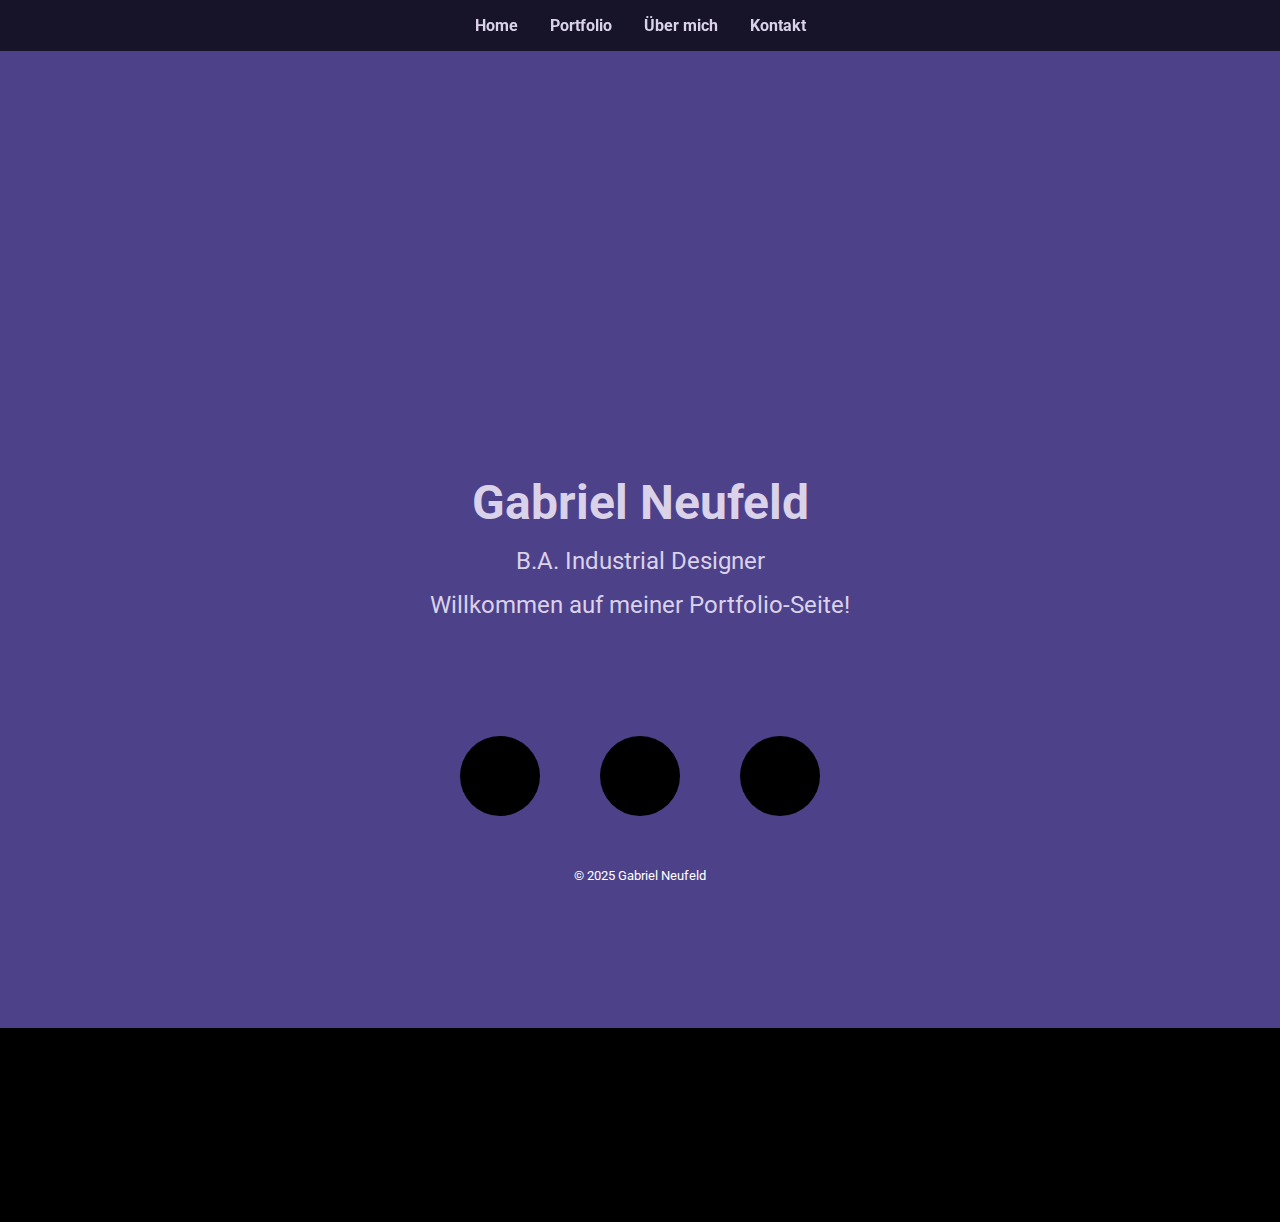
<file: home.html>
<!DOCTYPE html>
<html lang="de">
<head>
<meta charset="UTF-8">
<meta name="viewport" content="width=device-width, initial-scale=1.0">
<title>Home - Gabriel Neufeld</title>
<link href="https://fonts.googleapis.com/css2?family=Roboto:wght@400;700&display=swap" rel="stylesheet">
<style>
    body {
        margin: 0;
        padding: 0;
        font-family: 'Roboto', sans-serif;
        background-color: #4d4189;
        color: #d9d2e9;
        overflow-x: hidden;
    }

    /* Header */
    header {
        width: 100%;
        position: fixed;
        top: 0;
        left: 0;
        background-color: rgba(0,0,0,0.7);
        display: flex;
        justify-content: center;
        z-index: 100;
        padding: 1rem 0;
    }

    nav ul {
        list-style: none;
        display: flex;
        gap: 2rem;
        margin: 0;
        padding: 0;
    }

    nav ul li a {
        text-decoration: none;
        color: #d9d2e9;
        font-weight: bold;
        transition: color 0.3s;
    }

    nav ul li a:hover {
        color: #ffffff;
    }

    /* Content */
    .content-container {
        height: 100vh;
        display: flex;
        flex-direction: column;
        justify-content: center;
        align-items: center;
        text-align: center;
        padding-top: 6rem; /* Platz für Header */
    }

    .content-container h1 {
        font-size: 3rem;
        margin: 0.5rem 0;
    }

    .content-container p {
        font-size: 1.5rem;
        margin: 0.5rem 0;
    }

    /* Footer */
    #footer {
        position: relative;
        width: 100%;
        height: 21.5vh;
        background-color: black;
        margin-top: 2rem;
    }

    .footer-button-container {
        display: flex;
        justify-content: space-between;
        width: 100%;
        max-width: 360px;
        position: absolute;
        bottom: 9vh;
        left: 50%;
        transform: translateX(-50%);
    }

    .footer-button {
        width: 80px;
        height: 80px;
        background-color: #000000;
        border-radius: 50%;
        border: none;
        cursor: pointer;
        transition: transform 0.3s ease;
        background-size: cover;
    }

    .footer-button:hover {
        transform: scale(1.1);
    }

    #footer-text {
        position: absolute;
        bottom: 1.9vh;
        left: 50%;
        transform: translateX(-50%);
        font-size: 13.25px;
        text-align: center;
        color: white;
    }

    /* Responsive */
    @media(max-width:768px) {
        .footer-button {
            width: 60px;
            height: 60px;
        }
        nav ul {
            gap: 1rem;
        }
    }

</style>
</head>
<body>

<!-- Header mit Navigation -->
<header>
    <nav>
        <ul>
            <li><a href="Home.html">Home</a></li>
            <li><a href="portfolio.html">Portfolio</a></li>
            <li><a href="ueber.html">Über mich</a></li>
            <li><a href="kontakt.html">Kontakt</a></li>
        </ul>
    </nav>
</header>

<!-- Hauptcontent -->
<div class="content-container">
    <h1>Gabriel Neufeld</h1>
    <p>B.A. Industrial Designer</p>
    <p>Willkommen auf meiner Portfolio-Seite!</p>
</div>

<!-- Footer -->
<div id="footer"></div>
<div class="footer-button-container">
    <a href="https://www.behance.net/gabrielneufeld1" target="_blank">
        <button class="footer-button" style="background-image: url('https://mir-s3-cdn-cf.behance.net/project_modules/disp/119c3c209122293.66fca748b78ec.png');"></button>
    </a>

    <a href="https://www.youtube.com/" target="_blank">
        <button class="footer-button" style="background-image: url('https://mir-s3-cdn-cf.behance.net/project_modules/disp/258ea8209122293.66fca748b749f.png');"></button>
    </a>

    <a href="https://www.instagram.com/" target="_blank">
        <button class="footer-button" style="background-image: url('https://mir-s3-cdn-cf.behance.net/project_modules/disp/864ee7209122293.66fca748b6fa0.png');"></button>
    </a>
</div>

<div id="footer-text">© 2025 Gabriel Neufeld</div>

</body>
</html>
</file>
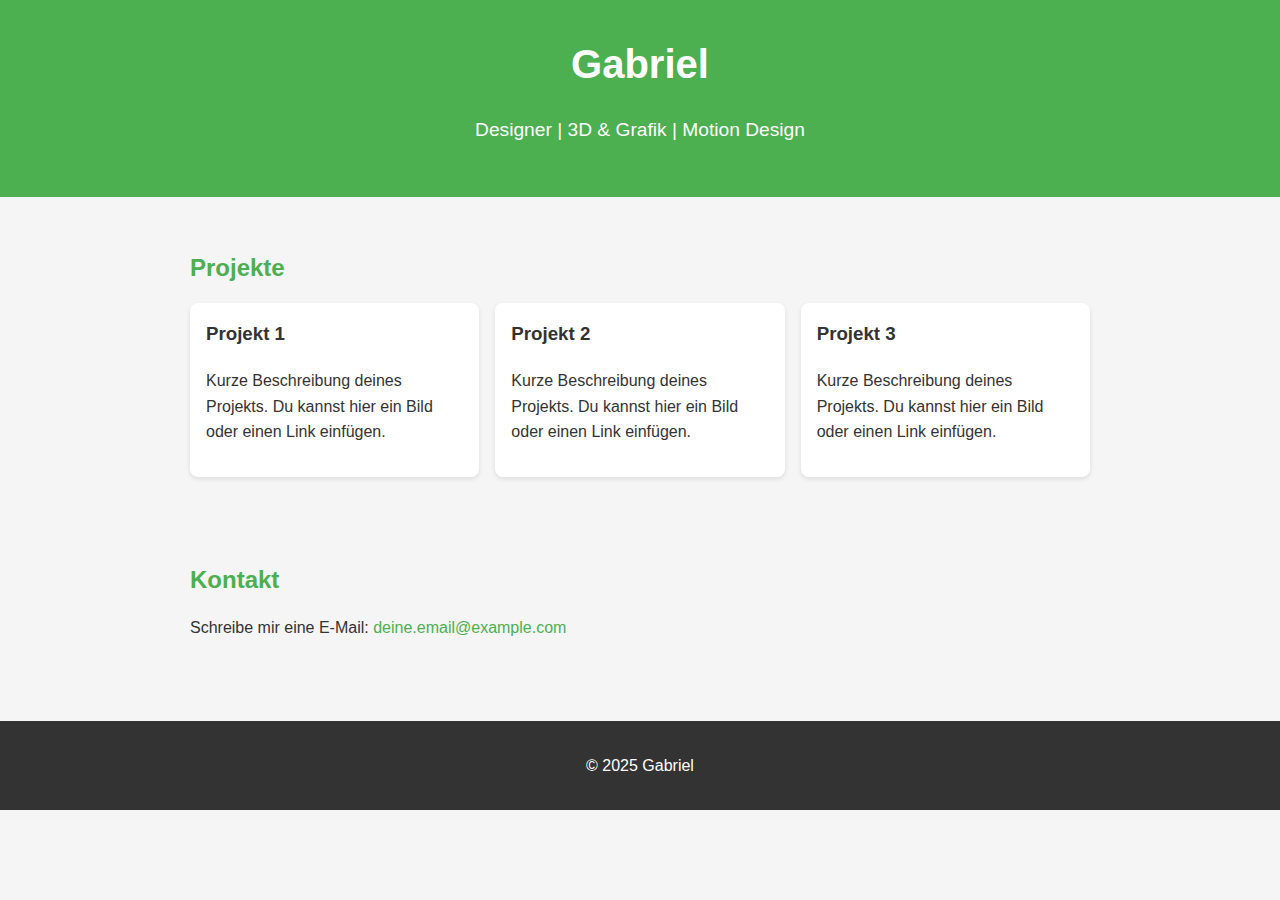
<file: MyWebsit Test 0.6.html>
<!DOCTYPE html>
<html lang="de">
<head>
  <meta charset="UTF-8">
  <meta name="viewport" content="width=device-width, initial-scale=1.0">
  <title>Gabriel Portfolio</title>
  <style>
    body {
      font-family: Arial, sans-serif;
      margin: 0;
      padding: 0;
      line-height: 1.6;
      background: #f5f5f5;
      color: #333;
    }
    header {
      background: #4CAF50;
      color: white;
      padding: 2rem 1rem;
      text-align: center;
    }
    header h1 {
      margin: 0;
      font-size: 2.5rem;
    }
    header p {
      font-size: 1.2rem;
    }
    section {
      padding: 2rem 1rem;
      max-width: 900px;
      margin: auto;
    }
    h2 {
      color: #4CAF50;
      margin-bottom: 1rem;
    }
    .projects {
      display: grid;
      grid-template-columns: 1fr;
      gap: 1rem;
    }
    @media(min-width: 600px) {
      .projects {
        grid-template-columns: repeat(2, 1fr);
      }
    }
    @media(min-width: 900px) {
      .projects {
        grid-template-columns: repeat(3, 1fr);
      }
    }
    .project {
      background: white;
      padding: 1rem;
      border-radius: 8px;
      box-shadow: 0 2px 5px rgba(0,0,0,0.1);
    }
    .project h3 {
      margin-top: 0;
    }
    footer {
      background: #333;
      color: white;
      text-align: center;
      padding: 1rem;
      margin-top: 2rem;
    }
    a {
      color: #4CAF50;
      text-decoration: none;
    }
  </style>
</head>
<body>

<header>
  <h1>Gabriel</h1>
  <p>Designer | 3D & Grafik | Motion Design</p>
</header>

<section>
  <h2>Projekte</h2>
  <div class="projects">
    <div class="project">
      <h3>Projekt 1</h3>
      <p>Kurze Beschreibung deines Projekts. Du kannst hier ein Bild oder einen Link einfügen.</p>
    </div>
    <div class="project">
      <h3>Projekt 2</h3>
      <p>Kurze Beschreibung deines Projekts. Du kannst hier ein Bild oder einen Link einfügen.</p>
    </div>
    <div class="project">
      <h3>Projekt 3</h3>
      <p>Kurze Beschreibung deines Projekts. Du kannst hier ein Bild oder einen Link einfügen.</p>
    </div>
  </div>
</section>

<section>
  <h2>Kontakt</h2>
  <p>Schreibe mir eine E-Mail: <a href="mailto:deine.email@example.com">deine.email@example.com</a></p>
</section>

<footer>
  <p>&copy; 2025 Gabriel</p>
</footer>

</body>
</html>
</file>
